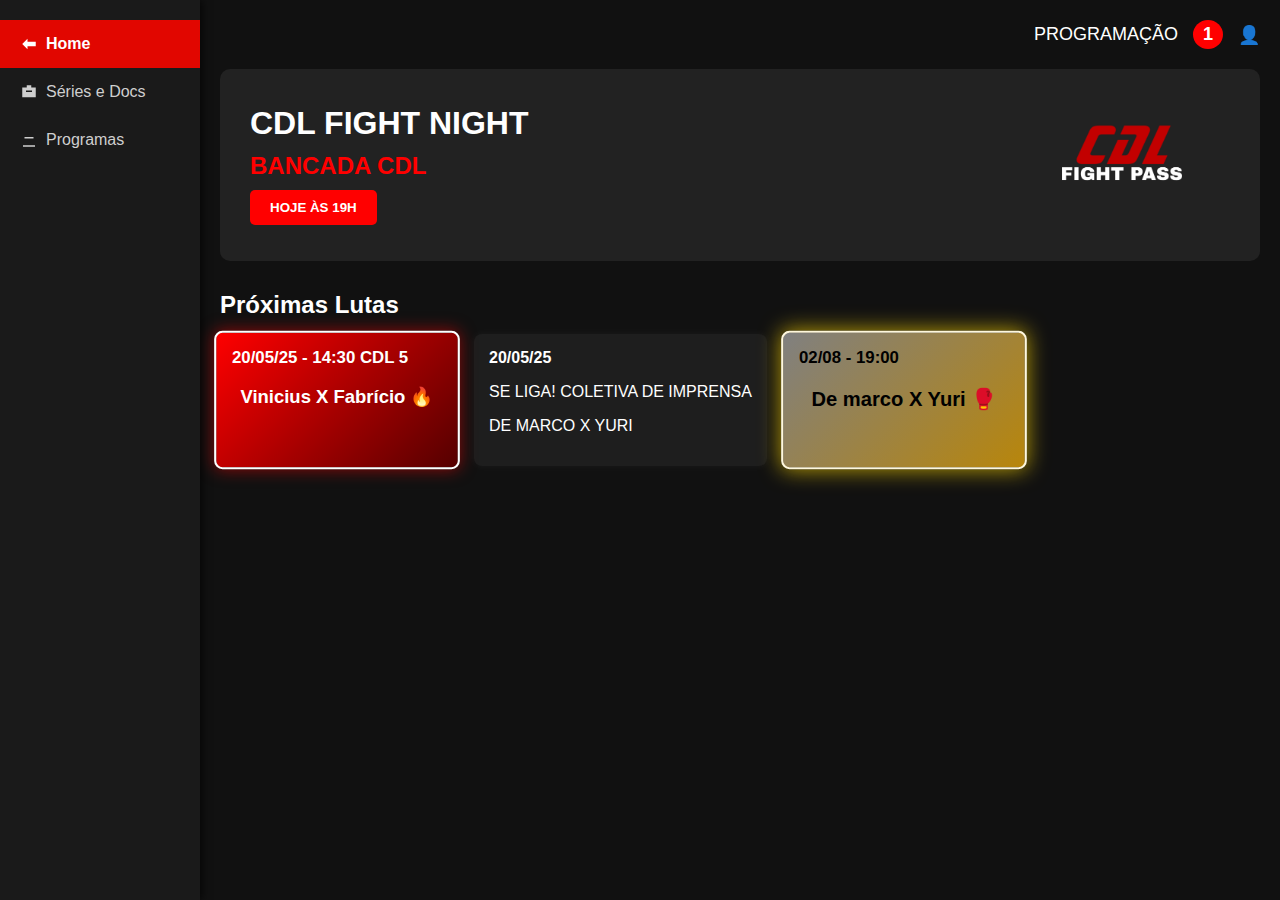
<file: index.html>
<!DOCTYPE html>
<html lang="pt-br">
<head>
  <meta charset="UTF-8" />
  <meta name="viewport" content="width=device-width, initial-scale=1.0"/>
  <title>CDL - FIGHT PASS</title>
  <style>
    body {
      margin: 0;
      font-family: Arial, sans-serif;
      background-color: #111;
      color: #fff;
      display: flex;
      height: 100vh;
      overflow: hidden;
    }

    .sidebar {
      width: 200px;
      background-color: #1a1a1a;
      padding-top: 20px;
      box-shadow: 2px 0 8px rgba(0,0,0,0.7);
    }

    .sidebar ul {
      list-style: none;
      padding: 0;
      margin: 0;
    }

    .sidebar li {
      padding: 15px 20px;
      cursor: pointer;
      color: #cfcfcf;
      display: flex;
      align-items: center;
      gap: 8px;
      font-weight: 500;
      user-select: none;
    }

    .sidebar li.active,
    .sidebar li:hover {
      background-color: #e10600;
      color: white;
      font-weight: 600;
    }

    .sidebar li svg {
      fill: currentColor;
    }

    .content {
      flex: 1;
      padding: 20px;
      overflow-y: auto;
    }

    .top-bar {
      display: flex;
      justify-content: flex-end;
      align-items: center;
      gap: 15px;
      font-size: 18px;
      margin-bottom: 20px;
    }

    .notification {
      background-color: red;
      color: white;
      border-radius: 50%;
      padding: 4px 10px;
      font-weight: bold;
    }

    .hero {
      display: flex;
      justify-content: space-between;
      align-items: center;
      background-color: #222;
      padding: 30px;
      border-radius: 10px;
      margin-bottom: 30px;
    }

    .hero-text h1 {
      font-size: 32px;
      color: #fff;
      margin: 0;
    }

    .hero-text h2 {
      font-size: 24px;
      color: red;
      margin: 10px 0;
    }

    .hero-text button {
      padding: 10px 20px;
      background-color: red;
      color: white;
      border: none;
      border-radius: 5px;
      cursor: pointer;
      font-weight: bold;
    }

    .hero-image img {
      width: 200px;
      border-radius: 10px;
    }

    .programacao h3 {
      font-size: 24px;
      margin-bottom: 15px;
    }

    .cards {
      display: flex;
      gap: 20px;
      flex-wrap: wrap;
    }

    .card {
      background-color: #1e1e1e;
      padding: 15px;
      border-radius: 8px;
      min-width: 200px;
      box-shadow: 0 0 10px rgba(255, 255, 255, 0.05);
    }

    .card:first-child {
      background: linear-gradient(135deg, #ff0000, #550000);
      border: 2px solid #fff;
      box-shadow: 0 0 15px rgba(255, 0, 0, 0.5);
      transform: scale(1.05);
      transition: transform 0.3s ease, box-shadow 0.3s ease;
    }

    .card:first-child:hover {
      transform: scale(1.08);
      box-shadow: 0 0 20px rgba(255, 0, 0, 0.7);
    }

    .card:first-child p {
      font-size: 1.1em;
      font-weight: bold;
      text-align: center;
    }

    .card:first-child p::after {
      content: " 🔥";
    }

    .card.luta-historica {
      background: linear-gradient(135deg, #ffffff77, #B8860B);
      border: 2px solid #fff8dc;
      color: #000000;
      font-weight: bold;
      box-shadow: 0 0 20px rgba(255, 215, 0, 0.7);
      transform: scale(1.05);
      transition: transform 0.3s ease, box-shadow 0.3s ease;
    }

    .card.luta-historica:hover {
      transform: scale(1.08);
      box-shadow: 0 0 30px rgba(255, 215, 0, 0.9);
    }

    .card.luta-historica p {
      text-align: center;
      font-size: 1.2em;
    }

    .card.luta-historica p::after {
      content: " 🥊";
    }
  </style>
</head>
<body>
  <nav class="sidebar">
    <ul>
      <li class="active">
        <svg xmlns="http://www.w3.org/2000/svg" width="18" height="18" viewBox="0 0 24 24">
          <path fill="currentColor" d="M3 12l7-7v4h11v6H10v4l-7-7z"/>
        </svg>
        Home
      </li>
      <li onclick="location.href='series.html'">
        <svg xmlns="http://www.w3.org/2000/svg" width="18" height="18" viewBox="0 0 24 24">
          <path fill="currentColor" d="M21 6h-6V3H9v3H3v13h18V6zM8 10h8v2H8v-2z"/>
        </svg>
        Séries e Docs
      </li>
      <li>
        <svg xmlns="http://www.w3.org/2000/svg" width="18" height="18" viewBox="0 0 24 24">
          <path fill="currentColor" d="M4 19h16v2H4v-2zM18 8H6v2h12V8z"/>
        </svg>
        Programas
      </li>
    </ul>
  </nav>

  <main class="content">
    <header class="top-bar">
      <span>PROGRAMAÇÃO</span>
      <span class="notification">1</span>
      <span class="profile-icon">👤</span>
    </header>

    <section class="hero">
      <div class="hero-text">
        <h1>CDL FIGHT NIGHT</h1>
        <h2>BANCADA CDL</h2>
        <button>HOJE ÀS 19H</button>
      </div>
      <div class="hero-image">
        <img src="fight-promo.jpg" alt="Lutadores" />
      </div>
    </section>

    <section class="programacao">
      <h3>Próximas Lutas</h3>
      <div class="cards">
        <div class="card">
          <strong>20/05/25 - 14:30</strong>
          <strong>CDL 5</strong>
          <p>Vinicius X Fabrício</p>
        </div>
        <div class="card">
          <strong>20/05/25</strong>
          <p>SE LIGA! COLETIVA DE IMPRENSA</p>
          <p>DE MARCO X YURI</p>
        </div>
        <div class="card luta-historica">
          <strong>02/08 - 19:00</strong>
          <p>De marco X Yuri</p>
        </div>
      </div>
    </section>
  </main>
</body>
</html>
</file>
